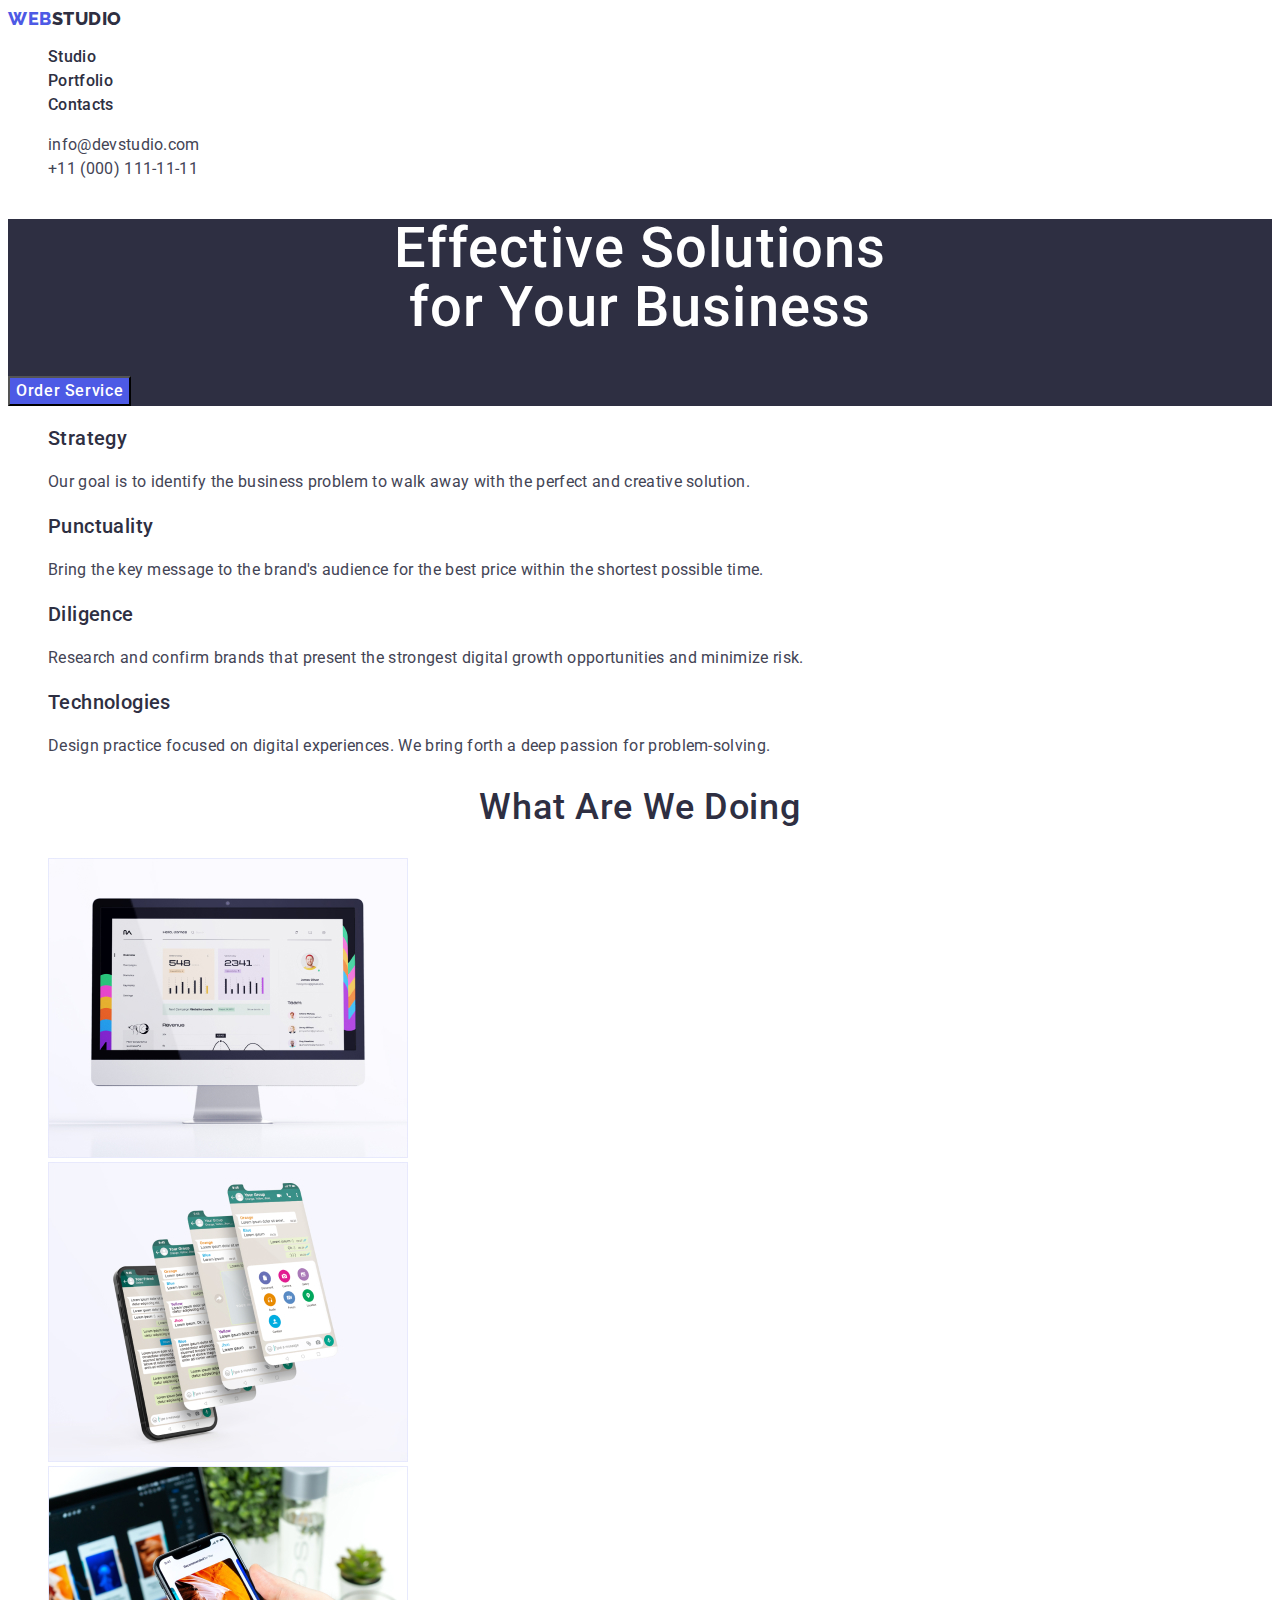
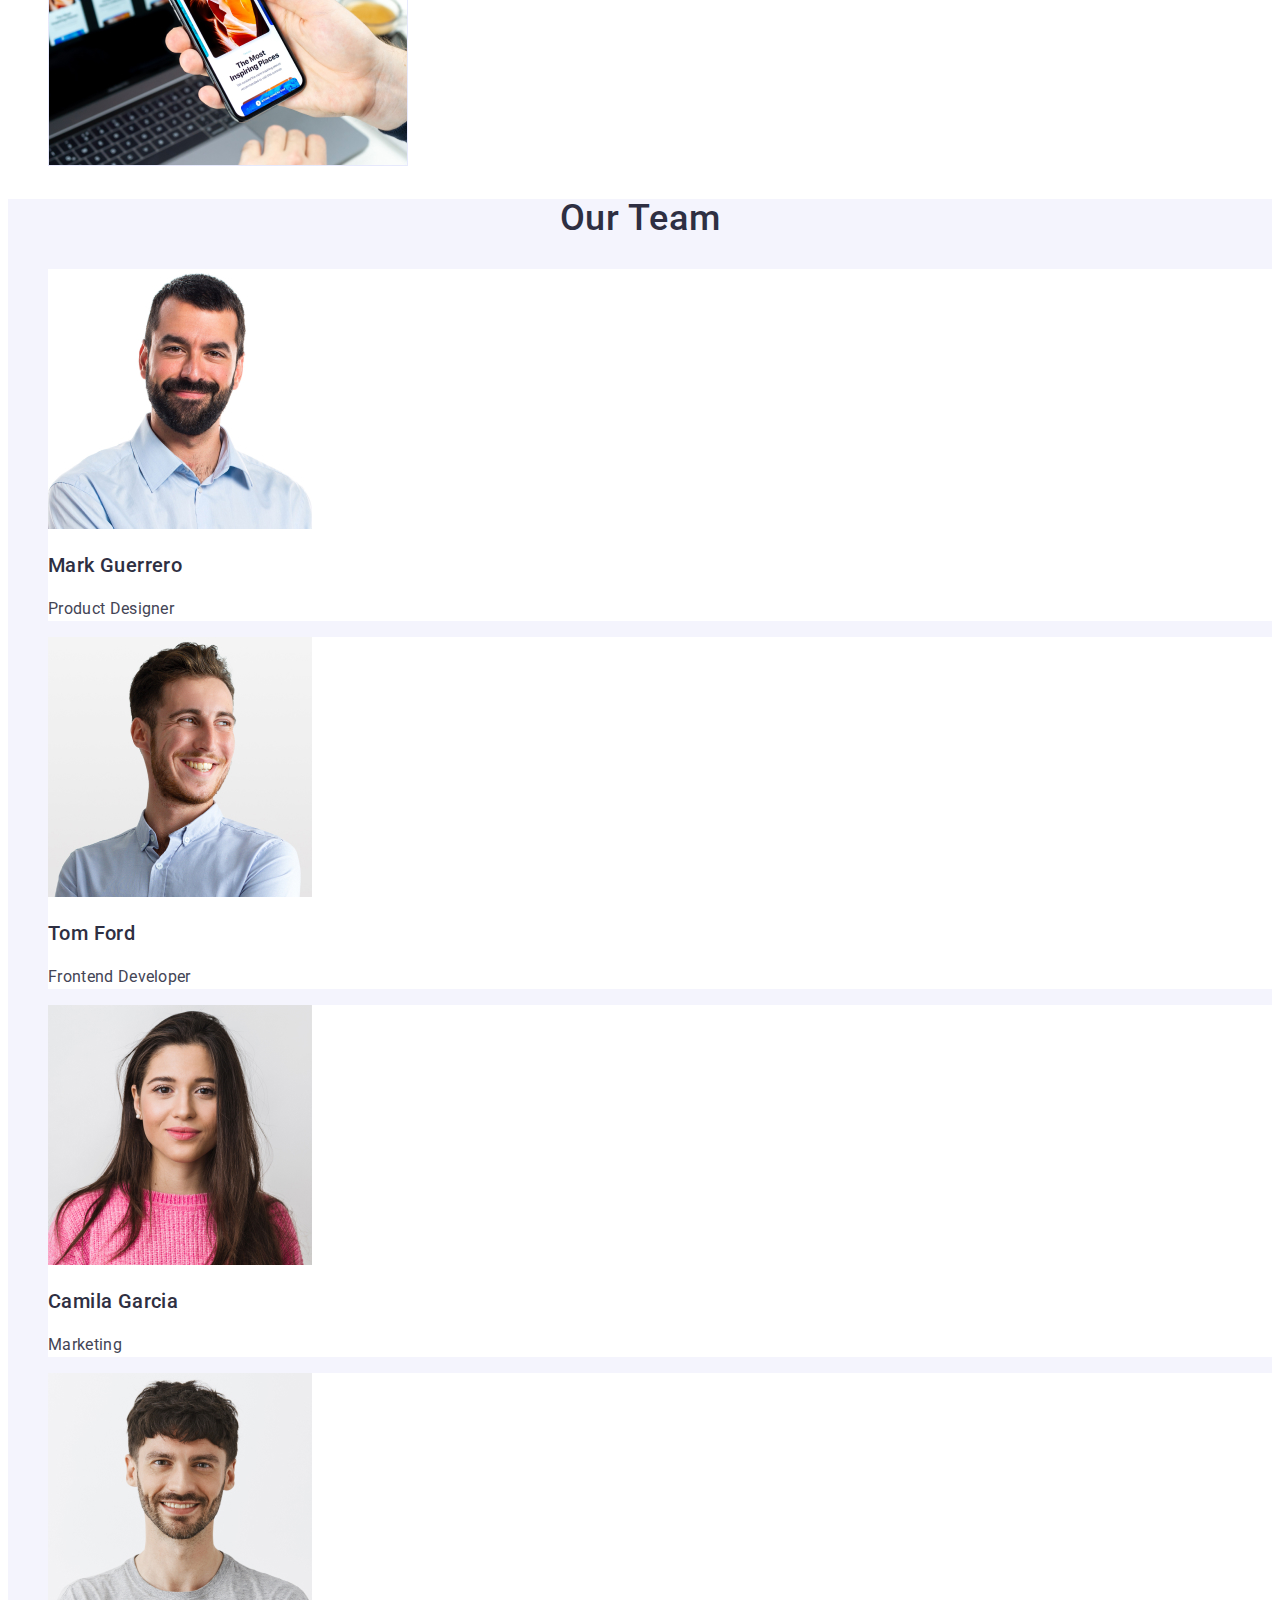
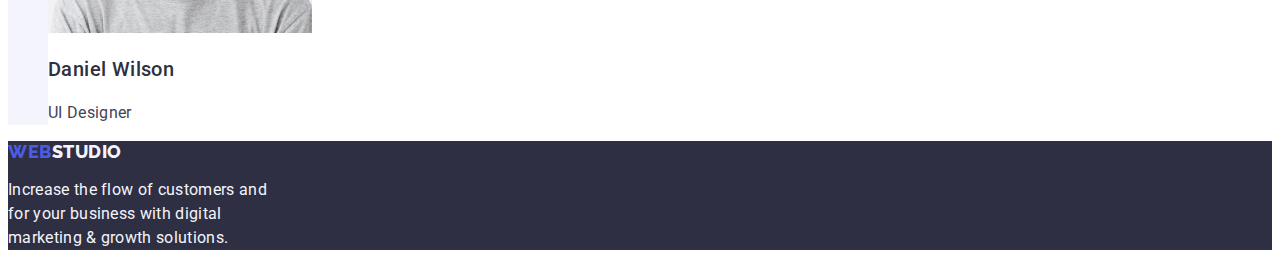
<file: index.html>
<!DOCTYPE html>
<html lang="en">
  <head>
    <meta charset="UTF-8" />
    <meta http-equiv="X-UA-Compatible" content="IE=edge" />
    <meta name="viewport" content="width=device-width, initial-scale=1.0" />
    <title>WebStudio</title>
    <link rel="preconnect" href="https://fonts.googleapis.com" />
    <link rel="preconnect" href="https://fonts.gstatic.com" crossorigin />
    <link
      href="https://fonts.googleapis.com/css2?family=Raleway:wght@800&family=Roboto:wght@400;500;700&display=swap"
      rel="stylesheet"
    />
    <link rel="stylesheet" href="./css/styles.css" />
  </head>
  <body>
    <!-- Header -->
    <header class="page-header">
      <nav class="page-navigation">
        <a class="link logotype-blue" href="./index.html"
          >web<span class="link logotype-dark">Studio</span></a
        >
        <ul class="list menu">
          <li class="menu-item">
            <a class="link menu-link" href="./index.html">Studio</a>
          </li>
          <li class="menu-item">
            <a class="link menu-link" href="./portfolio.html">Portfolio</a>
          </li>
          <li class="menu-item">
            <a class="link menu-link" href="">Contacts</a>
          </li>
        </ul>
      </nav>
      <address class="contact">
        <ul class="list">
          <li>
            <a class="link contact-link" href="mailto:info@devstudio.com"
              >info@devstudio.com</a
            >
          </li>
          <li>
            <a class="link contact-link" href="tel:+110001111111"
              >+11 (000) 111-11-11</a
            >
          </li>
        </ul>
      </address>
    </header>
    <main>
      <!-- HERO -->
      <section class="hero">
        <h1 class="topic">
          Effective Solutions <br />
          for Your Business
        </h1>
        <button class="top-button" type="button">Order Service</button>
      </section>
      <!-- values -->
      <section>
        <h2 hidden class="">Our values</h2>
        <ul class="list">
          <li>
            <h3 class="values">Strategy</h3>
            <p class="description">
              Our goal is to identify the business problem to walk away with the
              perfect and creative solution.
            </p>
          </li>
          <li>
            <h3 class="values">Punctuality</h3>
            <p class="description">
              Bring the key message to the brand's audience for the best price
              within the shortest possible time.
            </p>
          </li>
          <li>
            <h3 class="values">Diligence</h3>
            <p class="description">
              Research and confirm brands that present the strongest digital
              growth opportunities and minimize risk.
            </p>
          </li>
          <li>
            <h3 class="values">Technologies</h3>
            <p class="description">
              Design practice focused on digital experiences. We bring forth a
              deep passion for problem-solving.
            </p>
          </li>
        </ul>
      </section>
      <!-- What are we doing -->
      <section>
        <h2 class="top-doing">What are we doing</h2>
        <ul class="list">
          <li>
            <img
              src="./images/rectangle-71-2.jpg"
              alt="text1"
              width="360"
              height="300"
            />
          </li>
          <li>
            <img
              src="./images/rectangle-71-1.jpg"
              alt="text2"
              width="360"
              height="300"
            />
          </li>
          <li>
            <img
              src="./images/rectangle-71.jpg"
              alt="text3"
              width="360"
              height="300"
            />
          </li>
        </ul>
      </section>
      <!-- Our Team -->
      <section class="team">
        <h2 class="top-doing">Our Team</h2>
        <ul class="list">
          <li class="team-list">
            <img
              src="./images/mark.jpg"
              alt="Mark Guerrero"
              width="264"
              height="260"
            />
            <h3 class="team-names">Mark Guerrero</h3>
            <p class="team-staff">Product Designer</p>
          </li>
          <li class="team-list">
            <img
              src="./images/tom.jpg"
              alt="Tom Ford"
              width="264"
              height="260"
            />
            <h3 class="team-names">Tom Ford</h3>
            <p class="team-staff">Frontend Developer</p>
          </li>
          <li class="team-list">
            <img
              src="./images/camila.jpg"
              alt="Camila Garcia"
              width="264"
              height="260"
            />
            <h3 class="team-names">Camila Garcia</h3>
            <p class="team-staff">Marketing</p>
          </li>
          <li class="team-list">
            <img
              src="./images/daniel.jpg"
              alt="Daniel Wilson"
              width="264"
              height="260"
            />
            <h3 class="team-names">Daniel Wilson</h3>
            <p class="team-staff">UI Designer</p>
          </li>
        </ul>
      </section>
    </main>
    <!-- Footer -->
    <footer class="page-footer">
      <a class="link logotype-blue" href="./index.html"
        >web<span class="link logotype-white">Studio</span></a
      >
      <p class="description-footer">
        Increase the flow of customers and <br />
        for your business with digital <br />
        marketing & growth solutions.
      </p>
    </footer>
  </body>
</html>
</file>
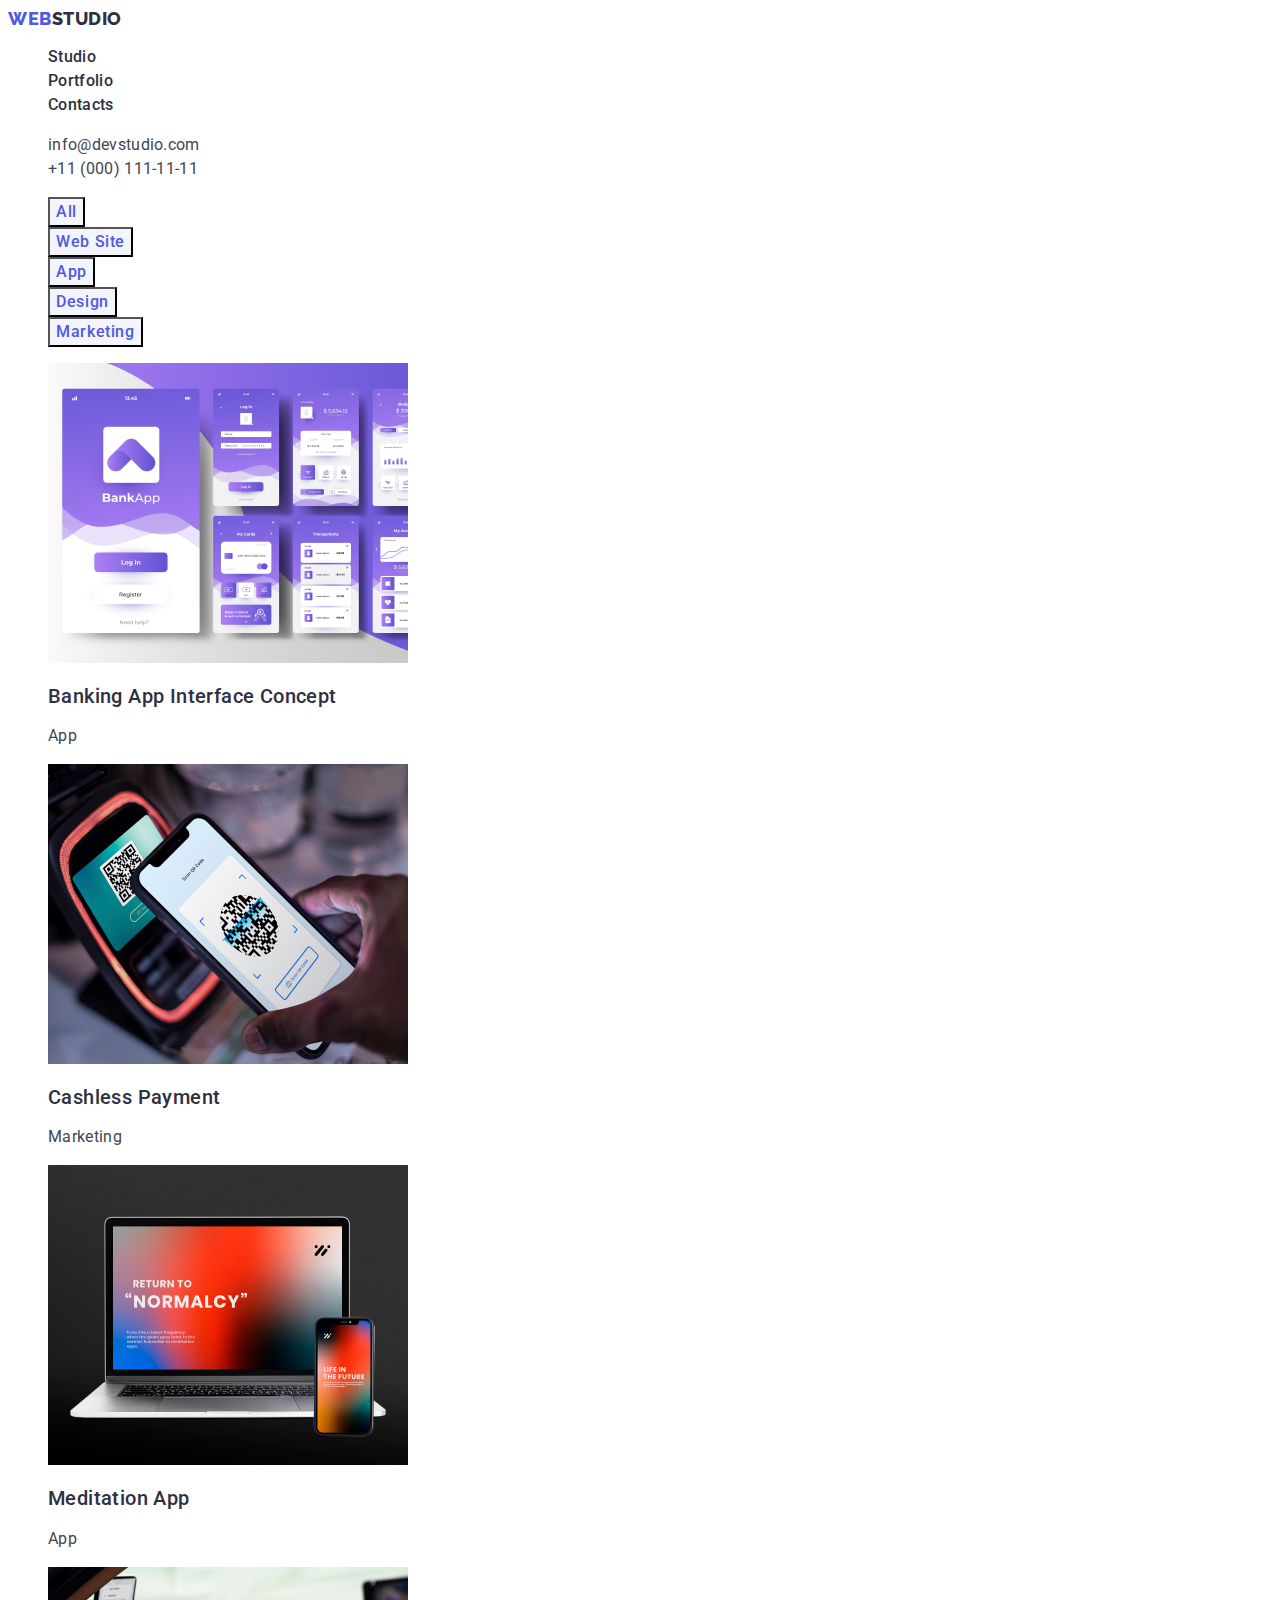
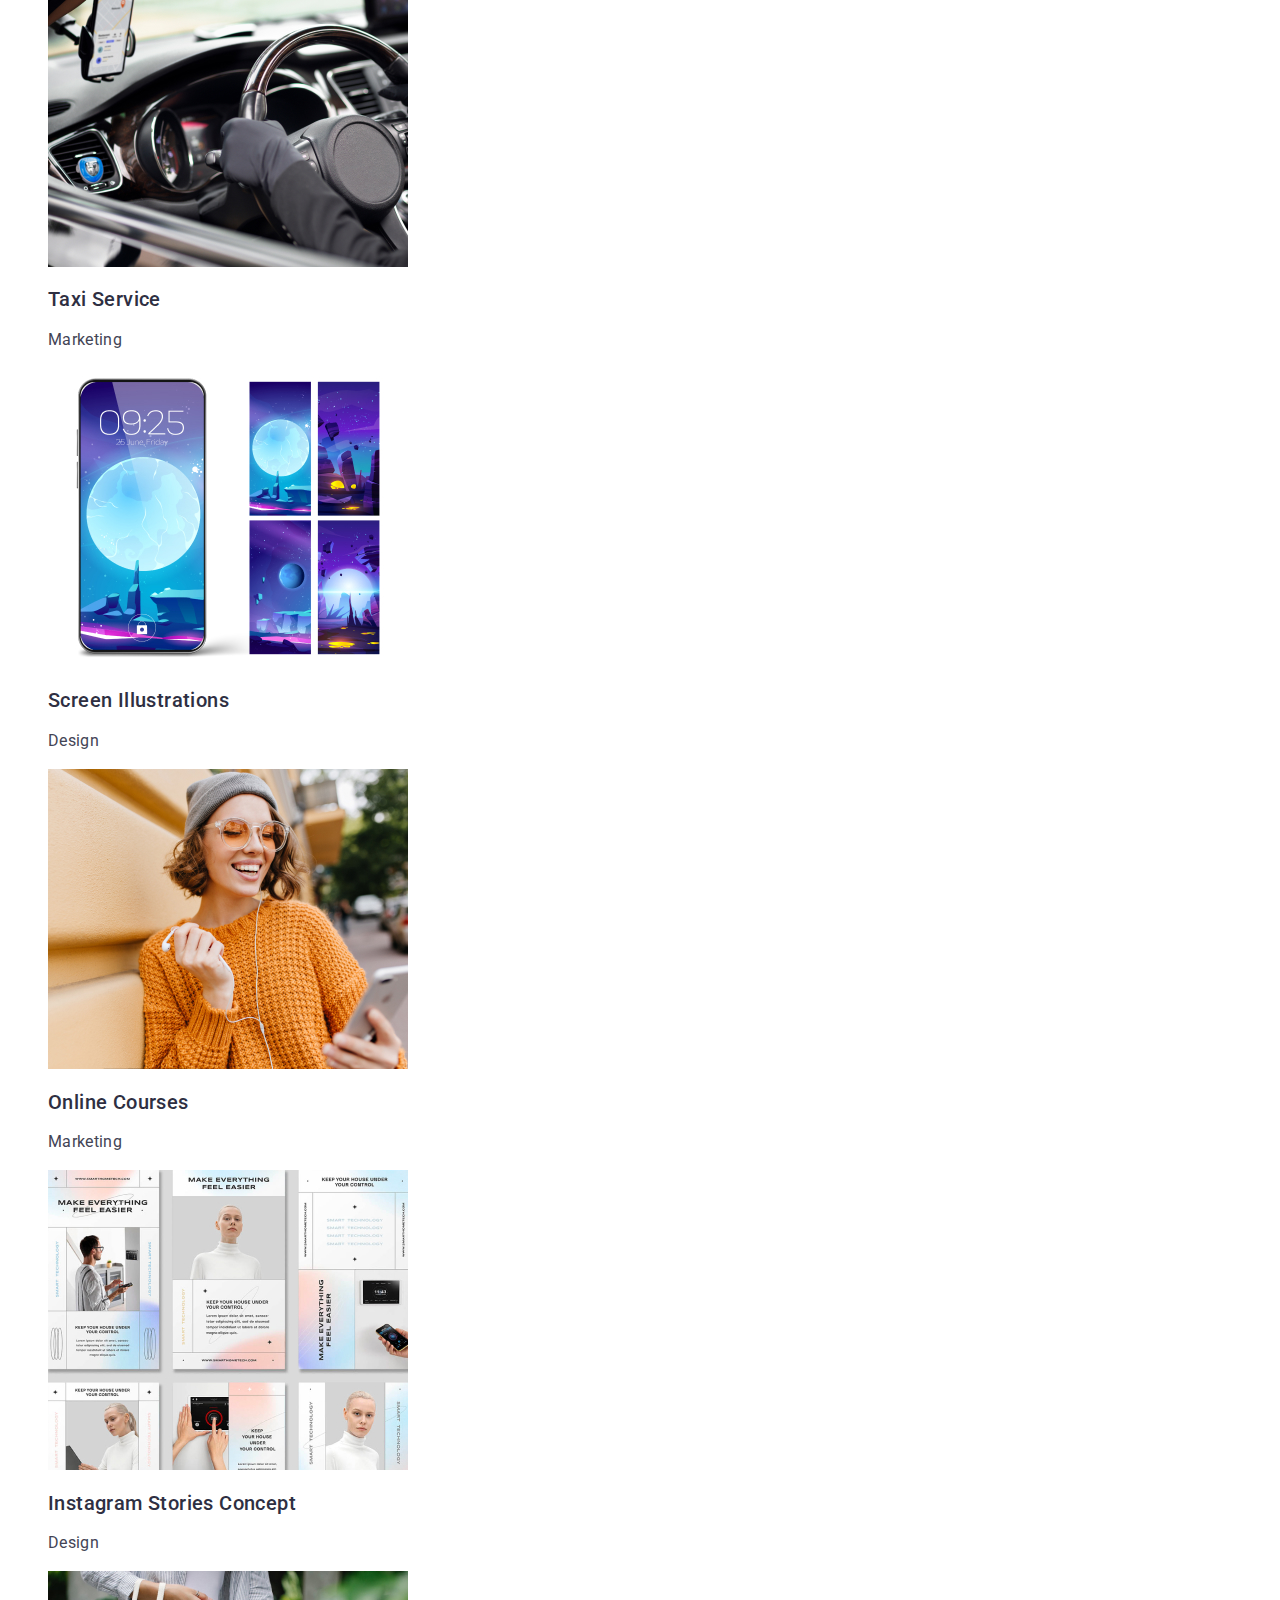
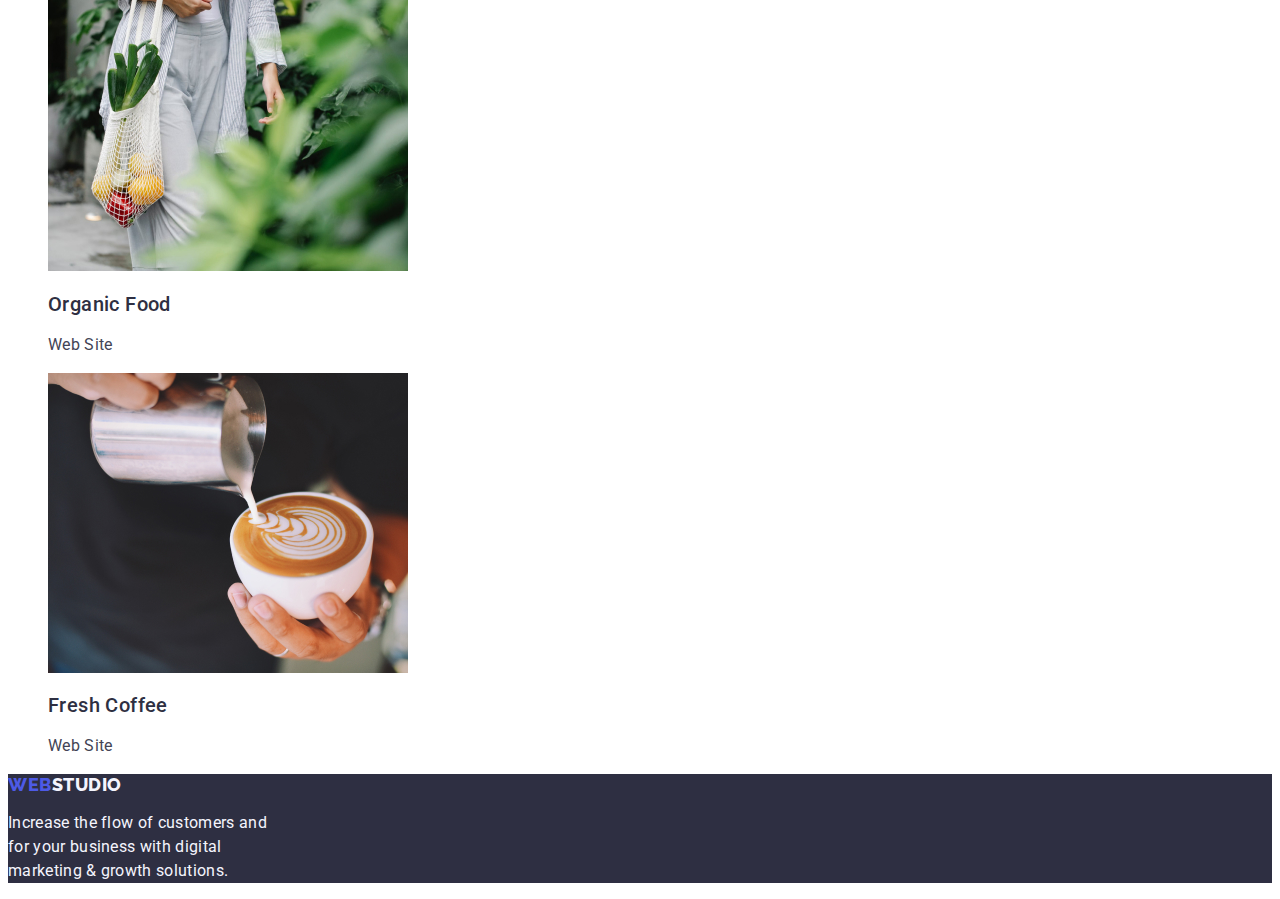
<file: portfolio.html>
<!DOCTYPE html>
<html lang="en">
  <head>
    <meta charset="UTF-8" />
    <meta http-equiv="X-UA-Compatible" content="IE=edge" />
    <meta name="viewport" content="width=device-width, initial-scale=1.0" />
    <title>WebStudio</title>
    <link rel="preconnect" href="https://fonts.googleapis.com" />
    <link rel="preconnect" href="https://fonts.gstatic.com" crossorigin />
    <link
      href="https://fonts.googleapis.com/css2?family=Raleway:wght@800&family=Roboto:wght@400;500;700&display=swap"
      rel="stylesheet"
    />
    <link rel="stylesheet" href="./css/styles.css" />
  </head>
  <body>
    <!-- Header -->
    <header class="page-header">
      <nav class="page-navigation">
        <a class="link logotype-blue" href="./index.html"
          >web<span class="link logotype-dark">Studio</span></a
        >
        <ul class="list menu">
          <li class="menu-item">
            <a class="link menu-link" href="./index.html">Studio</a>
          </li>
          <li class="menu-item">
            <a class="link menu-link" href="./portfolio.html">Portfolio</a>
          </li>
          <li class="menu-item">
            <a class="link menu-link" href="">Contacts</a>
          </li>
        </ul>
      </nav>
      <address class="contact">
        <ul class="list">
          <li>
            <a class="link contact-link" href="mailto:info@devstudio.com"
              >info@devstudio.com</a
            >
          </li>
          <li>
            <a class="link contact-link" href="tel:+110001111111"
              >+11 (000) 111-11-11</a
            >
          </li>
        </ul>
      </address>
    </header>
    <main>
      <!-- FILTR -->
      <section>
        <h1 hidden>Portfolio</h1>
        <ul class="list">
          <li>
            <button class="portfolio-button" type="button">All</button>
          </li>
          <li>
            <button class="portfolio-button" type="button">Web Site</button>
          </li>
          <li>
            <button class="portfolio-button" type="button">App</button>
          </li>
          <li>
            <button class="portfolio-button" type="button">Design</button>
          </li>
          <li>
            <button class="portfolio-button" type="button">Marketing</button>
          </li>
        </ul>
        <!-- examples -->
        <ul class="list">
          <li>
            <a href="" class="link">
              <img
                class="list"
                src="./images/img-8.jpg"
                alt="Banking App Interface Concept"
                width="360"
                height="300"
              />
              <h2 class="portfolio-list">Banking App Interface Concept</h2>
              <p class="portfolio-type">App</p></a
            >
          </li>
          <li>
            <a href="" class="link">
              <img
                class="list"
                src="./images/img-7.jpg"
                alt="Cashless Payment"
                width="360"
                height="300"
              />
              <h2 class="portfolio-list">Cashless Payment</h2>
              <p class="portfolio-type">Marketing</p></a
            >
          </li>
          <li>
            <a href="" class="link">
              <img
                class="list"
                src="./images/img-6.jpg"
                alt="Cashless Payment"
                width="360"
                height="300"
              />
              <h2 class="portfolio-list">Meditation App</h2>
              <p class="portfolio-type">App</p></a
            >
          </li>
          <li>
            <a href="" class="link">
              <img
                class="list"
                src="./images/img-5.jpg"
                alt="Taxi Service"
                width="360"
                height="300"
              />
              <h2 class="portfolio-list">Taxi Service</h2>
              <p class="portfolio-type">Marketing</p></a
            >
          </li>
          <li>
            <a href="" class="link">
              <img
                class="list"
                src="./images/img-4.jpg"
                alt="Screen Illustrations"
                width="360"
                height="300"
              />
              <h2 class="portfolio-list">Screen Illustrations</h2>
              <p class="portfolio-type">Design</p></a
            >
          </li>
          <li>
            <a href="" class="link">
              <img
                class="list"
                src="./images/img-3.jpg"
                alt="Online Courses"
                width="360"
                height="300"
              />
              <h2 class="portfolio-list">Online Courses</h2>
              <p class="portfolio-type">Marketing</p></a
            >
          </li>
          <li>
            <a href="" class="link">
              <img
                class="list"
                src="./images/img-2.jpg"
                alt="Instagram Stories Concept"
                width="360"
                height="300"
              />
              <h2 class="portfolio-list">Instagram Stories Concept</h2>
              <p class="portfolio-type">Design</p></a
            >
          </li>
          <li>
            <a href="" class="link">
              <img
                class="list"
                src="./images/img-1.jpg"
                alt="Organic Food"
                width="360"
                height="300"
              />
              <h2 class="portfolio-list">Organic Food</h2>
              <p class="portfolio-type">Web Site</p></a
            >
          </li>
          <li>
            <a href="" class="link">
              <img
                class="list"
                src="./images/img.jpg"
                alt="Fresh Coffee"
                width="360"
                height="300"
              />
              <h2 class="portfolio-list">Fresh Coffee</h2>
              <p class="portfolio-type">Web Site</p></a
            >
          </li>
        </ul>
      </section>
    </main>
    <!-- Footer -->
    <footer class="page-footer">
      <a class="link logotype-blue" href="./index.html"
        >web<span class="link logotype-white">Studio</span></a
      >
      <p class="description-footer">
        Increase the flow of customers and <br />
        for your business with digital <br />
        marketing & growth solutions.
      </p>
    </footer>
  </body>
</html>
</file>
<file: css/styles.css>
/* ====== VARIABLES ======= */
:root {
  --primary-color: #2e2f42;
  --secondary-color: #4d5ae5;
  --color-txt-button: #f4f4fd;
  --color-portfolio: #434455;
  --primary-font: "Raleway", sans-serif;
  --secondary-font: "Roboto", sans-serif;
}
/* ====== COMMON STYLES ======= */
.list li {
  list-style: none;
}
.link {
  text-decoration: none;
}
button,
portfolio-button {
  cursor: pointer;
}
body {
  font-family: var(--secondary-font);
  color: #434455;
  background-color: #ffffff;
}
/* ====== HEADER ======= */
.logotype-blue {
  font-family: var(--primary-font);
  font-size: 18px;
  font-style: normal;
  font-weight: 800;
  line-height: 1.17;
  letter-spacing: 0.54px;
  text-transform: uppercase;
  color: var(--secondary-color);
}
.logotype-dark {
  font-family: var(--primary-font);
  font-size: 18px;
  font-style: normal;
  font-weight: 800;
  line-height: 1.17;
  letter-spacing: 0.54px;
  text-transform: uppercase;
  color: var(--primary-color);
}
.logotype-white {
  font-family: var(--primary-font);
  font-size: 18px;
  font-style: normal;
  font-weight: 800;
  line-height: 1.17;
  letter-spacing: 0.54px;
  text-transform: uppercase;
  color: #f4f4fd;
}

.menu-link {
  /* Body Medium */
  font-size: 16px;
  font-style: normal;
  font-weight: 500;
  line-height: 1.5;
  letter-spacing: 0.32px;
  color: var(--primary-color);
}
.contact {
  font-style: normal;
}
.contact-link {
  font-size: 16px;
  /* font-style: normal; */
  line-height: 1.5;
  letter-spacing: 0.32px;
  color: var(--color-portfolio);
}
.menu-link:hover,
.menu-link:focus,
.contact-link:hover,
.contact-link:focus {
  color: #404bbf;
}
/* ====== SECTION1 ======= */
.hero {
  background-color: var(--primary-color);
}
.topic {
  font-size: 56px;
  font-weight: 500;
  line-height: 1.07;
  letter-spacing: 0.02em;
  text-align: center;
  color: #ffffff;
}
.top-button {
  font-family: var(--secondary-font);
  font-size: 16px;
  font-weight: 500;
  line-height: 1.5;
  letter-spacing: 0.04em;
  background-color: var(--secondary-color);
  color: #ffffff;
}
.top-button:hover,
.top-button:focus {
  background-color: #404bbf;
}
/* ====== SECTION2 ======= */
.values {
  font-family: var(--secondary-font);
  font-size: 20px;
  font-weight: 500;
  line-height: 1.2;
  letter-spacing: 0.02em;
  color: var(--primary-color);
}
.description {
  line-height: 1.5;
  letter-spacing: 0.02em;
}
/* ====== SECTION3 ======= */
.top-doing {
  font-size: 36px;
  font-weight: 500;
  line-height: 1.11;
  letter-spacing: 0.02em;
  text-align: center;
  text-transform: capitalize;
  color: var(--primary-color);
}
/* ====== SECTION4 ======= */
.team {
  background-color: #f4f4fd;
}
.team-list {
  background-color: #ffffff;
}
.team-names {
  font-size: 20px;
  font-weight: 500;
  line-height: 1.2;
  letter-spacing: 0.02em;
  color: var(--primary-color);
}
.team-staff {
  font-size: 16px;
  line-height: 1.5;
  letter-spacing: 0.02em;
}
/* ====== FOOTER ======= */
.page-footer {
  background-color: var(--primary-color);
}
.description-footer {
  color: #f4f4fd;
  line-height: 1.5;
  letter-spacing: 0.02em;
}
/* ====== PORTFOLIO ======= */
.portfolio-button {
  color: var(--secondary-color);
  background-color: var(--color-txt-button);
  font-family: var(--secondary-font);
  font-size: 16px;
  font-weight: 500;
  line-height: 1.5;
  letter-spacing: 0.04em;
}
.portfolio-button:hover,
.portfolio-button:focus {
  color: #ffffff;
  background-color: #404bbf;
}
.portfolio-list {
  font-size: 20px;
  font-weight: 500;
  line-height: 1.2;
  letter-spacing: 0.02em;
  color: var(--primary-color);
}
.portfolio-type {
  font-size: 16px;
  line-height: 1.5;
  letter-spacing: 0.02em;
  color: var(--color-portfolio);
}
</file>
